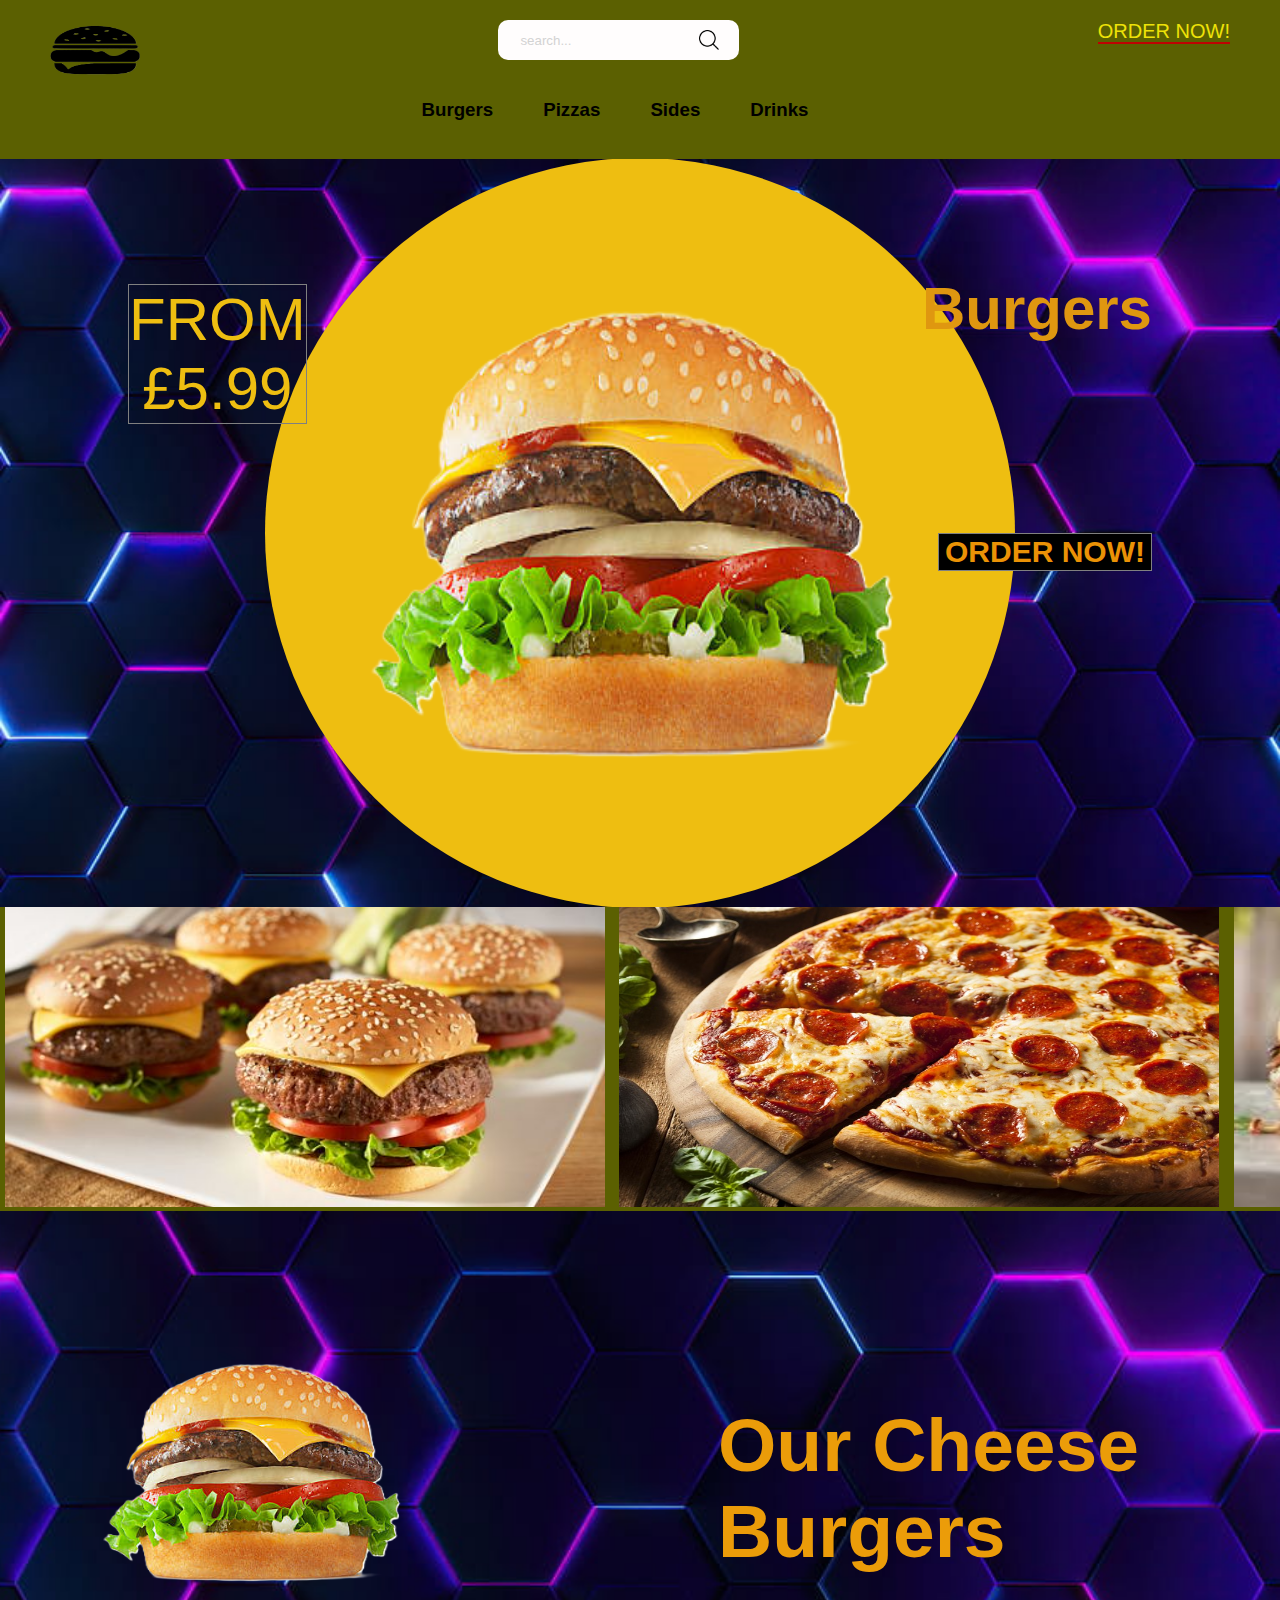
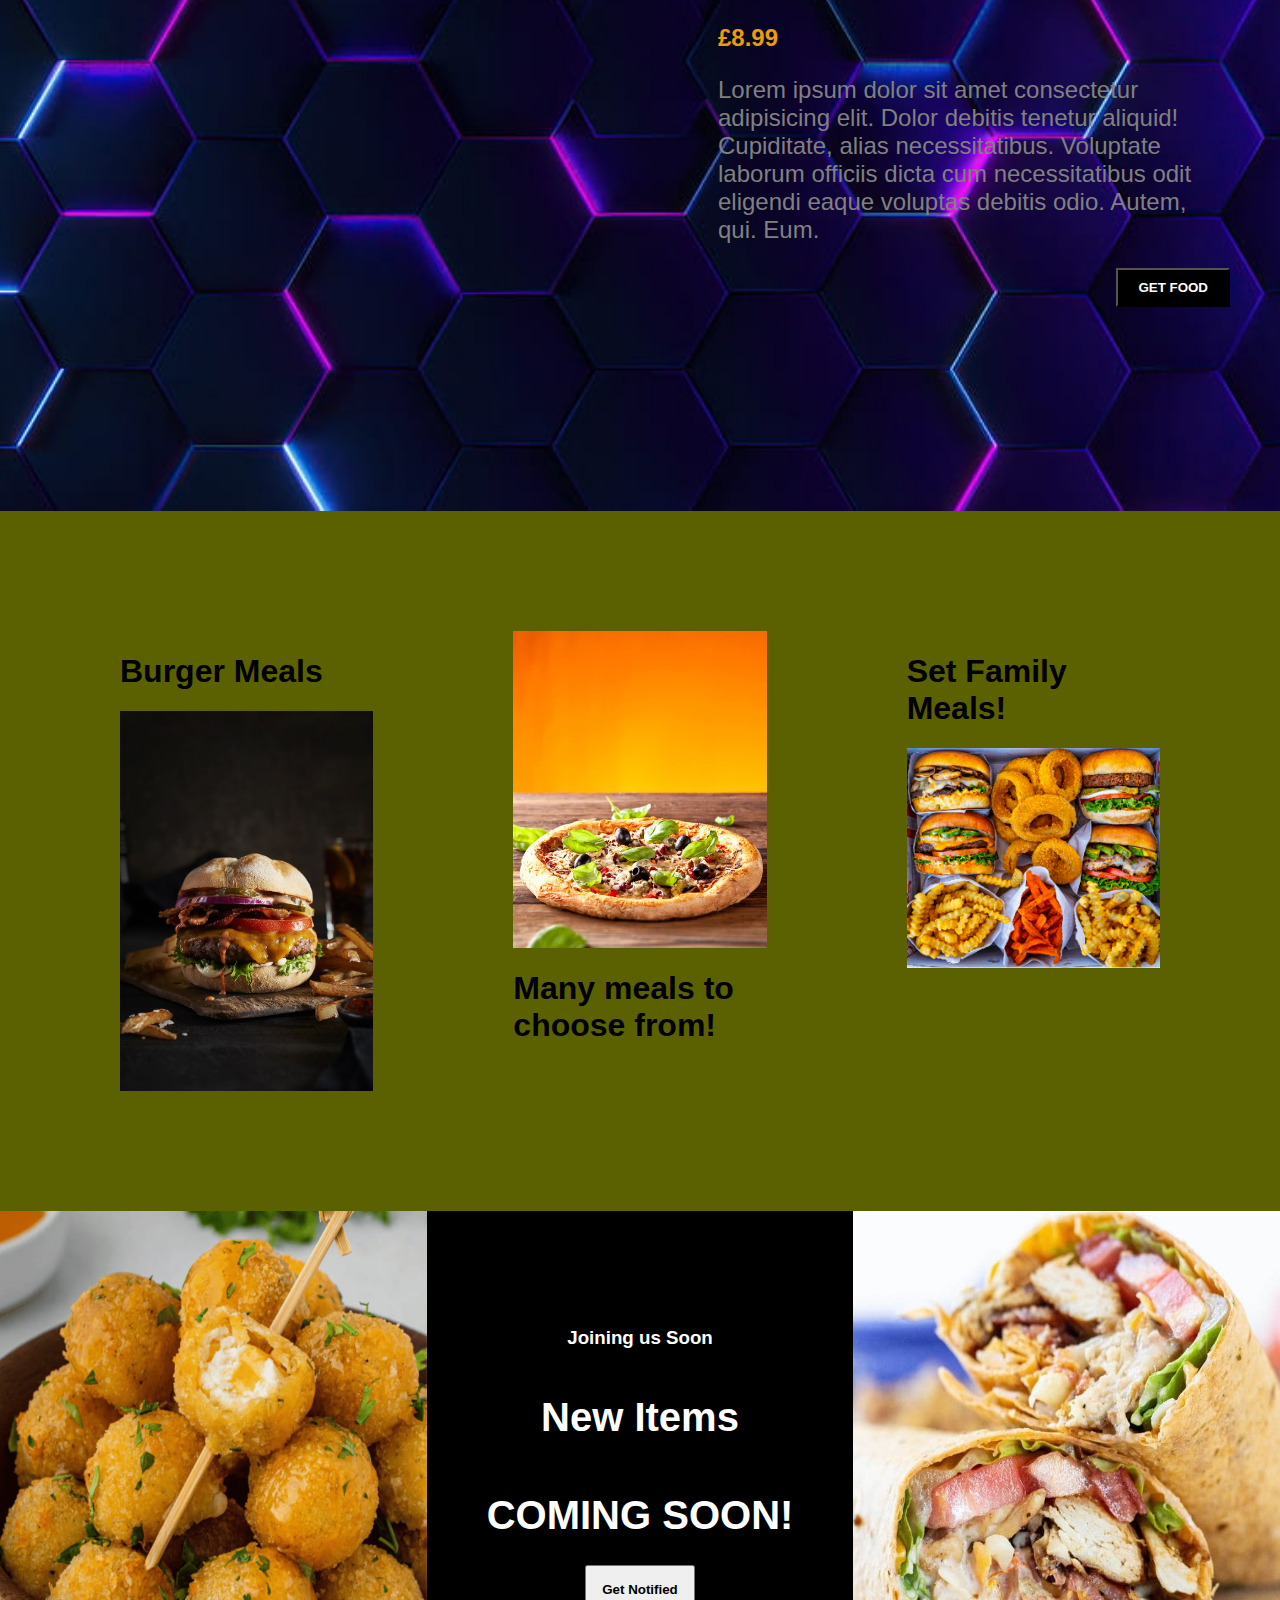
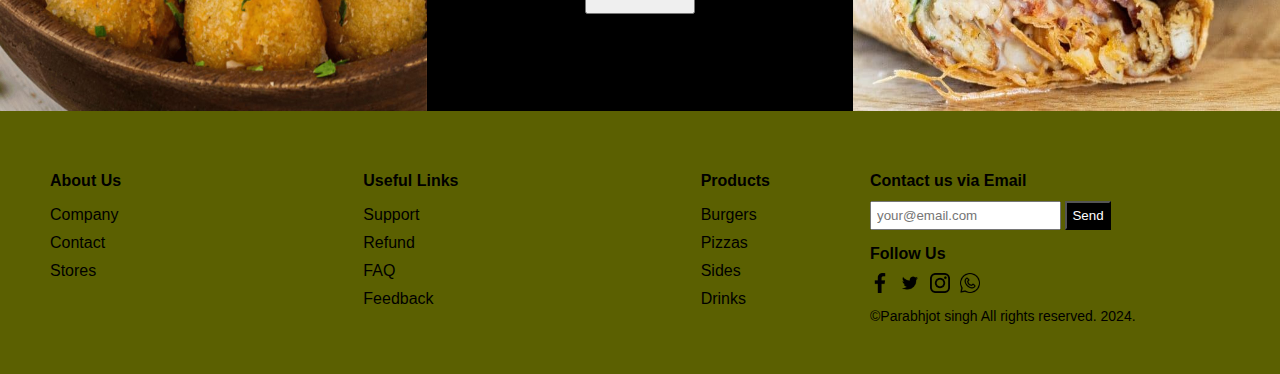
<file: food/index.html>
<html lang="en">
<head>
    <meta charset="UTF-8">
    <meta name="viewport" content="width=device-width, initial-scale=1.0">
    <link href="https://fonts.googleapis.com/css2?family=Exo:ital,wght@0,100..900;1,100..900&display=swap" rel="stylesheet">
    <link rel="stylesheet" href="style.css">
    <title>Take Out</title>
</head>
<body>
    <nav id="nav">
        <div class="navTop">
    <div class="navItem">
        <a href="index.html"> <img src="./img/logo.png" width="90px" height="60px" alt=""></a>
        </div>
        <div class="navItem">
            <div class="search">
                <input type="text" placeholder="search..." class="searchInput">
               <img src="./img/search.png" width="20" height="20" alt="" class="searchIcon">
        </div>
    </div>
    <div class="navItem">
        <a href="order.html"><span class="limitedOffer">ORDER NOW!</span></a>
    </div>
        </div> 
        <div class="navBottom">
            <h3 class="menuItem">Burgers</h3>
            <h3 class="menuItem">Pizzas</h3>
            <h3 class="menuItem">Sides</h3>
            <h3 class="menuItem">Drinks</h3>
        </div>
    </nav>

    <div class="slider">
        <div class="sliderwrapper">
            <div class="sliderItem">
                <img src="./img/burger2.png" height="700px" width="900px" alt="" class="sliderImg">
                    <div class="sliderBg"></div>
                    <h1 class="sliderTitle">Burgers</h1>
                    <h2 class="sliderPrice">FROM<br> £5.99</h2>
                    <a href="#product">
                    <button class="buyButton">ORDER NOW!</button>
                    </a>
            </div>
            <div class="sliderItem">
                <img src="./img/pizza2.png" height="700px" width="700px" alt="" class="sliderImg">
                    <div class="sliderBg"></div>
                    <h1 class="sliderTitle">Pizzas</h1>
                    <h2 class="sliderPrice">FROM<br> £9.99</h2>
                    <a href="#product">
                    <button class="buyButton">ORDER NOW!</button>
                    </a>
            </div>
            <div class="sliderItem">
                <img src="./img/sides2.png" height="700px" width="700px" alt="" class="sliderImg">
                    <div class="sliderBg"></div>
                    <h1 class="sliderTitle">Sides</h1>
                    <h2 class="sliderPrice">FROM<br> £1.20</h2>
                    <a href="#product">
                    <button class="buyButton">ORDER NOW!</button>
                    </a>
            </div>
            <div class="sliderItem">
                <img src="./img/drinks2.png" alt="" class="sliderImg">
                    <div class="sliderBg"></div>
                    <h1 class="sliderTitle">Drinks</h1>
                    <h2 class="sliderPrice">FROM<br> £1!</h2>
                    <a href="#product">
                    <button class="buyButton">ORDER NOW!</button>
                    </a>
            </div>
        
        </div>
    </div>

    <div class="scrolling-container">
        <div class="scrolling-wrapper">
            <img class="scrolling-item" src="./img/banner.jpg"  height="300px" width="600px" alt="Image 1">
            <img class="scrolling-item" src="./img/banner2.jpg" height="300px" width="600px" alt="Image 2">
            <img class="scrolling-item" src="./img/banner3.jpg" height="300px" width="600px" alt="Image 3">
            <img class="scrolling-item" src="./img/banner4.jpg" height="300px" width="600px" alt="Image 4">
            <img class="scrolling-item" src="./img/banner5.jpg" height="300px" width="600px" alt="Image 5">
            <!-- images for scrolling across the screen -->
        </div>
    </div>

    <div class="product" id="product">
        <img src="./img/burger2.png" alt="" class="productImg">
        <div class="productDetails">
            <h1 class="productTitle">Our Cheese Burgers</h1>
            <h2 class="productPrice">£8.99</h2>
            <p class="productDesc">Lorem ipsum dolor sit amet consectetur adipisicing elit. Dolor debitis tenetur aliquid! Cupiditate, alias necessitatibus. Voluptate laborum officiis dicta cum necessitatibus odit eligendi eaque voluptas debitis odio. Autem, qui. Eum.</p>
           <a href="./order.html"><button class="productButton">GET FOOD</button></a>
        </div>
        </div>
        <div class="gallery">
            <div class="galleryItem">
                <h1 class="galleryTitle">Burger Meals</h1>
                <img src="./img/meal1.jpg" alt="" class="galleryImg">
            </div>
            <div class="galleryItem">
                <img src="./img/meal2.jpg" alt="" class="galleryImg">
                <h1 class="galleryTitle">Many meals to choose from!</h1>
            </div>
            <div class="galleryItem">
                <h1 class="galleryTitle">Set Family Meals!</h1>
                <img src="./img/meal3.jpg" alt="" class="galleryImg">
            </div>
        </div>
        <div class="newSeason">
            <div class="nsItem">
                <img src="./img/meal4.jpg" alt="" class="nsImg">
            </div>
            <div class="nsItem">
                <h3 class="nsTitleSm">Joining us Soon</h3>
                <h1 class="nsTitle"> New Items</h1>
                <h1 class="nsTitle"> COMING SOON!</h1>
                <a href="#nav">
                    <button class="nsButton">Get Notified</button>
                </a>
            </div>
            <div class="nsItem">
                <img src="./img/meal5.jpg" alt="" class="nsImg">
            </div>
        </div>
        <footer>
            <div class="footerLeft">
                <div class="footerMenu">
                    <h1 class="fMenuTitle">About Us</h1>
                    <ul class="fList">
                        <li class="fListItem">Company</li>
                        <li class="fListItem">Contact</li>
                        <li class="fListItem">Stores</li>
                    </ul>
                </div>
                <div class="footerMenu">
                    <h1 class="fMenuTitle">Useful Links</h1>
                    <ul class="fList">
                        <li class="fListItem">Support</li>
                        <li class="fListItem">Refund</li>
                        <li class="fListItem">FAQ</li>
                        <li class="fListItem">Feedback</li>
                    </ul>
                </div>
                <div class="footerMenu">
                    <h1 class="fMenuTitle">Products</h1>
                    <ul class="fList">
                        <li class="fListItem">Burgers</li>
                        <li class="fListItem">Pizzas</li>
                        <li class="fListItem">Sides</li>
                        <li class="fListItem">Drinks</li>
                    </ul>
                </div>
            </div>
            <div class="footerRight">
                <div class="footerRightMenu">
                    <h1 class="fMenuTitle">Contact us via Email</h1>
                    <div class="fMail">
                        <input type="text" placeholder="your@email.com" class="fInput">
                        <button class="fButton">Send</button>   
                    </div>
                </div>
                <div class="footerRightMenu">
                    <h1 class="fMenuTitle">Follow Us</h1> 
                    <div class="fIcons">
                        <img src="./img/facebook.png" alt="" class="fIcon">
                        <img src="./img/twitter.png" alt="" class="fIcon">
                        <img src="./img/instagram.png" alt="" class="fIcon">
                        <img src="./img/whatsapp.png" alt="" class="fIcon">
                    </div> 
                </div>
                <div class="footerRightMenu">
                    <span class="copyright">&copy;Parabhjot singh All rights reserved. 2024.</span>
                </div>
            </div>
        </footer>
    <script src="./script.js"></script>
</body>
</html>
</file>
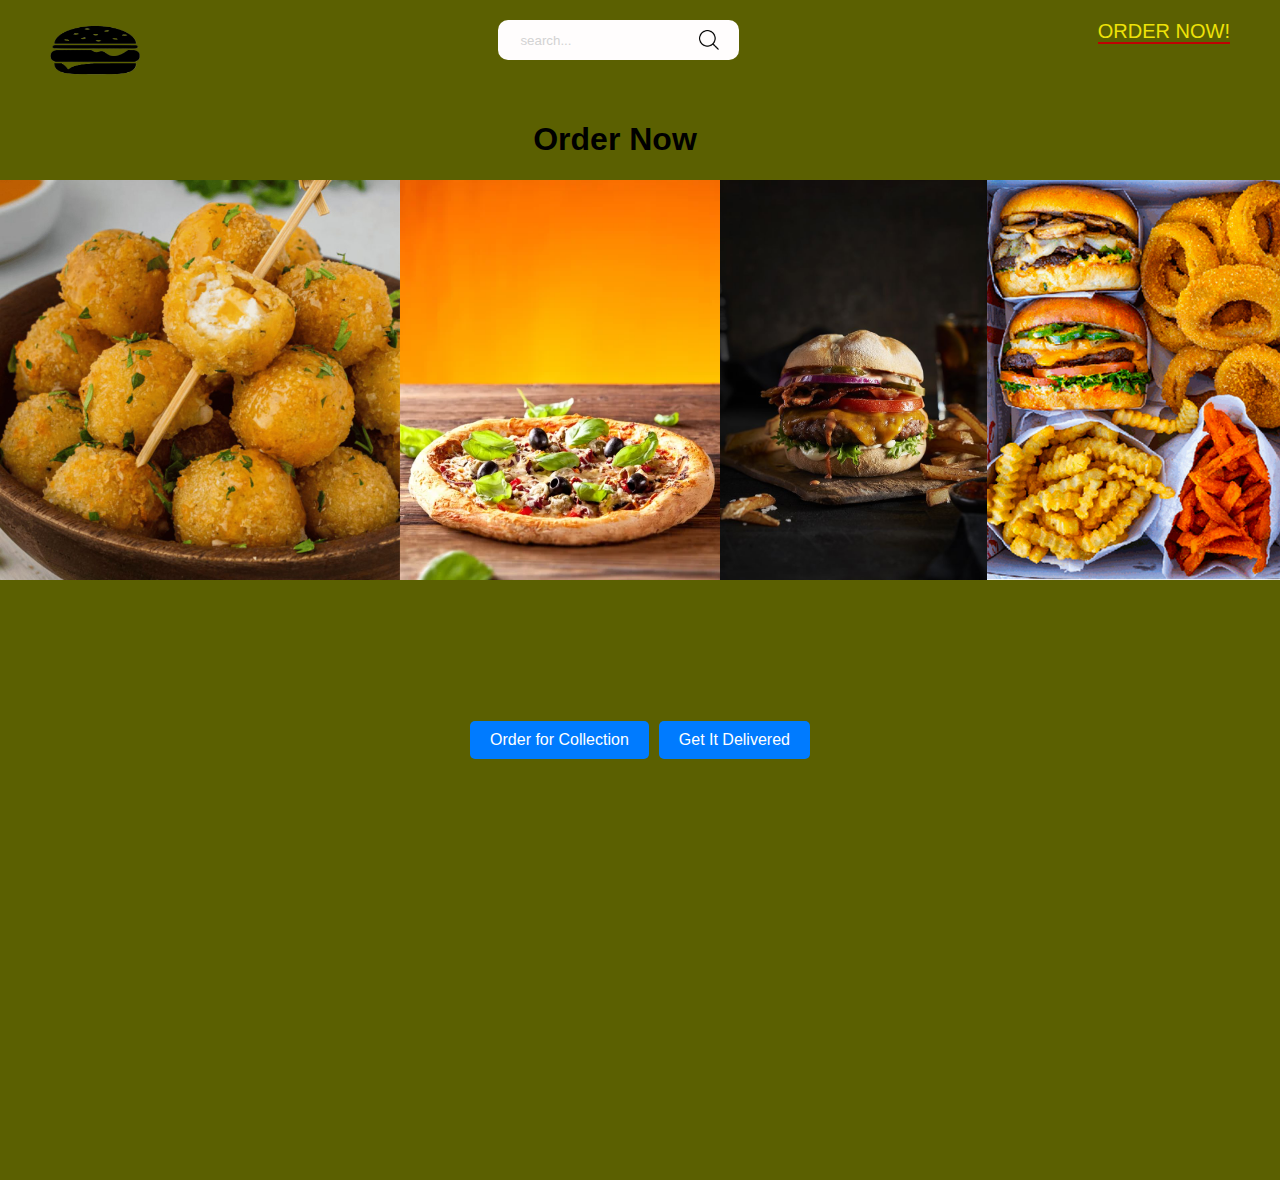
<file: food/order.html>
<html lang="en">
<head>
    <meta charset="UTF-8">
    <meta name="viewport" content="width=device-width, initial-scale=1.0">
    <link href="https://fonts.googleapis.com/css2?family=Exo:ital,wght@0,100..900;1,100..900&display=swap" rel="stylesheet">
    <link rel="stylesheet" href="style.css">
    <title>Order now</title>
</head>
<body>
<nav id="nav">
    <div class="navTop">
<div class="navItem">
   <a href="index.html"> <img src="./img/logo.png" width="90px" height="60px" alt=""></a>
    </div>
    <div class="navItem">
        <div class="search">
            <input type="text" placeholder="search..." class="searchInput">
           <img src="./img/search.png" width="20" height="20" alt="" class="searchIcon">
    </div>
</div>
<div class="navItem">
    <a href="order.html"><span class="limitedOffer">ORDER NOW!</span></a>
</div>
    </div> 
    </nav>
    <div class="navBottom">
        <h1 class="menuItem">Order Now</h1>
    </div>
    <div class="orderImg">
        <img src="./img/meal4.jpg" height="400px" width="600px">
        <img src="./img/meal2.jpg" height="400px" width="600px">
        <img src="./img/meal1.jpg" height="400px" width="600px">
        <img src="./img/meal3.jpg" height="400px" width="600px">

        </div>
    </div>
    <div class="form-container">
        <div class="btn-container">
            <button id="orderForCollectionBtn">Order for Collection</button>
            <button id="getItDeliveredBtn">Get It Delivered</button>
        </div>
    
        <form id="collectionForm" class="form">
            <h2>Order for Collection</h2>
            <input type="text" name="name" placeholder="Your Name" required>
            <input type="email" name="email" placeholder="Your Email" required>
            <input type="tel" name="phone" placeholder="Your Phone Number" required><br><br>
            
            <label for="foodTypeCollection">Choose food type:</label>
            <select id="foodTypeCollection" name="foodType">
                <option value="">Select</option>
                <option value="pizza">Pizza</option>
                <option value="burger">Burger</option>
            </select>
    
            <div id="pizzaOptionsCollection" class="hidden">
                <label for="pizzaTypeCollection">Choose pizza type:</label>
                <select id="pizzaTypeCollection" name="pizzaType">
                    <option value="margherita">Margherita</option>
                    <option value="pepperoni">Pepperoni</option>
                    <option value="veggie">Veggie</option>
                    <option value="chicken">Chicken</option>
                    <option value="spixy">Spicy</option>
                </select>
            </div>
    
            <div id="burgerOptionsCollection" class="hidden">
                <label for="burgerTypeCollection">Choose burger type:</label>
                <select id="burgerTypeCollection" name="burgerType">
                    <option value="cheeseburger">Cheeseburger</option>
                    <option value="baconburger">Bacon Burger</option>
                    <option value="veggieburger">Veggie Burger</option>
                    <option value="chickenburger">Chicken Burger</option>
                    <option value="mexicanburger">Mexican Burger</option>
                </select>
            </div>
    
            <button type="submit">Submit Order for Collection</button>
        </form>
    
        <form id="deliveryForm" class="form">
            <h2>Order for Delivery</h2>
            <input type="text" name="name" placeholder="Your Name" required>
            <input type="email" name="email" placeholder="Your Email" required>
            <input type="tel" name="phone" placeholder="Your Phone Number" required><br><br>
            
            <label for="foodTypeDelivery">Choose food type:</label>
            <select id="foodTypeDelivery" name="foodType">
                <option value="">Select</option>
                <option value="pizza">Pizza</option>
                <option value="burger">Burger</option>
            </select>
    
            <div id="pizzaOptionsDelivery" class="hidden">
                <label for="pizzaTypeDelivery">Choose pizza type:</label>
                <select id="pizzaTypeDelivery" name="pizzaType">
                    <option value="margherita">Margherita</option>
                    <option value="pepperoni">Pepperoni</option>
                    <option value="veggie">Veggie</option>
                    <option value="chicken">Chicken</option>
                    <option value="spixy">Spicy</option>
                </select>
            </div>
    
            <div id="burgerOptionsDelivery" class="hidden">
                <label for="burgerTypeDelivery">Choose burger type:</label>
                <select id="burgerTypeDelivery" name="burgerType">
                    <option value="cheeseburger">Cheeseburger</option>
                    <option value="baconburger">Bacon Burger</option>
                    <option value="veggieburger">Veggie Burger</option>
                    <option value="chickenburger">Chicken Burger</option>
                    <option value="mexicanburger">Mexican Burger</option>
                </select>
            </div>
    
            <button type="submit">Submit Order for Delivery</button>
        </form>
    </div>

    <script>
   const orderForCollectionBtn = document.getElementById('orderForCollectionBtn');
    const getItDeliveredBtn = document.getElementById('getItDeliveredBtn');
    const collectionForm = document.getElementById('collectionForm');
    const deliveryForm = document.getElementById('deliveryForm');
    const btnContainer = document.querySelector('.btn-container'); // Container for buttons

    const foodTypeCollection = document.getElementById('foodTypeCollection');
    const pizzaOptionsCollection = document.getElementById('pizzaOptionsCollection');
    const burgerOptionsCollection = document.getElementById('burgerOptionsCollection');
    
    const foodTypeDelivery = document.getElementById('foodTypeDelivery');
    const pizzaOptionsDelivery = document.getElementById('pizzaOptionsDelivery');
    const burgerOptionsDelivery = document.getElementById('burgerOptionsDelivery');

    // Event listeners
    orderForCollectionBtn.addEventListener('click', function() {
        showForm(collectionForm);
        hideForm(deliveryForm);
        hideButtons();
    });

    getItDeliveredBtn.addEventListener('click', function() {
        showForm(deliveryForm);
        hideForm(collectionForm);
        hideButtons();
    });

    foodTypeCollection.addEventListener('change', function () {
        if (this.value === 'pizza') {
            pizzaOptionsCollection.classList.remove('hidden');
            burgerOptionsCollection.classList.add('hidden');
        } else if (this.value === 'burger') {
            burgerOptionsCollection.classList.remove('hidden');
            pizzaOptionsCollection.classList.add('hidden');
        } else {
            pizzaOptionsCollection.classList.add('hidden');
            burgerOptionsCollection.classList.add('hidden');
        }
    });

    foodTypeDelivery.addEventListener('change', function () {
        if (this.value === 'pizza') {
            pizzaOptionsDelivery.classList.remove('hidden');
            burgerOptionsDelivery.classList.add('hidden');
        } else if (this.value === 'burger') {
            burgerOptionsDelivery.classList.remove('hidden');
            pizzaOptionsDelivery.classList.add('hidden');
        } else {
            pizzaOptionsDelivery.classList.add('hidden');
            burgerOptionsDelivery.classList.add('hidden');
        }
    });

    // Function to show a form
    function showForm(form) {
        form.classList.add('active');
    }

    // Function to hide a form
    function hideForm(form) {
        form.classList.remove('active');
    }

    // Function to hide buttons
    function hideButtons() {
        btnContainer.style.display = 'none';
    }

    // Example: Form submission handling (prevent default for demo)
    collectionForm.addEventListener('submit', function(event) {
        event.preventDefault();
        const formData = new FormData(collectionForm);
        const name = formData.get('name');
        const email = formData.get('email');
        const message = formData.get('message');
        const foodType = formData.get('foodType');
        const foodDetail = foodType === 'pizza' ? formData.get('pizzaType') : formData.get('burgerType');
        console.log('Order for Collection submitted:', name, email, message, foodType, foodDetail);
        collectionForm.reset();
        alert('Order for Collection submitted successfully!');
    });

    deliveryForm.addEventListener('submit', function(event) {
        event.preventDefault();
        const formData = new FormData(deliveryForm);
        const name = formData.get('name');
        const email = formData.get('email');
        const message = formData.get('message');
        const foodType = formData.get('foodType');
        const foodDetail = foodType === 'pizza' ? formData.get('pizzaType') : formData.get('burgerType');
        console.log('Order for Delivery submitted:', name, email, message, foodType, foodDetail);
        deliveryForm.reset();
        alert('Order for Delivery submitted successfully!');
    });
    </script>
</body>
</html>
</file>
<file: food/style.css>
html{
    scroll-behavior: smooth;
    background-color:#5b6001;
}

body{
    font-family: "Lato", sans-serif;
    padding: 0;
    margin: 0;
}

nav{
    background-color:#5b6001;
    color: rgb(0, 0, 0);
    padding:20px 50px;
}

.navTop{
    display: flex;
    align-content: center;
    justify-content: space-between;
}

.search{
    display: flex;
    align-items: center;
    background-color: rgb(255, 253, 253);
    padding: 10px 20px;
    border-radius: 10px;
}

.searchInput{
    border: none;
    background-color: transparent;
}

.searchInput::placeholder{
    color:lightgray;
}

.limitedOffer{
    font-size:20px;
    border-bottom: 2px solid rgb(190, 2, 2);
    cursor: pointer;
}

.navBottom{
    display: flex;
    align-items: center;
    justify-content: center;
}

.menuItem{
    margin-right: 50px;
    cursor: pointer;
    color: rgb(0, 0, 0);
    font-weight: 600;
}

.slider{
    background:  url("img/bg.jpg")no-repeat center center/cover;

    overflow:hidden;

}

.sliderWrapper{
display:flex;
width: 500vw;
transition: all  0.5s ease-in-out;
}

.sliderItem{
    width: 100vw;
    display:flex;
    align-items:center;
    justify-content:center;
    position:relative;
}

.sliderBg{
    width: 750px;
    height:750px;
    border-radius: 50%;
    position: absolute;
    background-color: rgb(238, 190, 17);
}

.sliderImg{
    z-index:1;
}

.sliderTitle{
    position: absolute;
    top:10%;
    right:10%;
    font-size:60px;
    font-weight: 900;
    color:rgb(223, 151, 16);
    z-index: 1;
}

.sliderPrice{
    position: absolute;
    top:10%;
    left:10%;
    font-size:60px;
    font-weight: 300;
    text-align: center;
    color:white;
    border:1px solid gray;
    z-index: 1;
}

.buyButton{
    position: absolute;
    top:50%;
    right:10%;
    font-size:30px;
    font-weight: 900;
    color:rgb(234, 146, 6);
    border:1px solid gray;
    z-index: 1;
    cursor:pointer;
    background-color: black;
}

.buyButton:hover{
    background-color: rgb(234, 146, 6);
    color:black;
}

.sliderItem:nth-child(1) .sliderBg{
    background-color: rgb(238, 190, 17);
}

.sliderItem:nth-child(2) .sliderBg{
    background-color: rgb(162, 136, 6);
}

.sliderItem:nth-child(3) .sliderBg{
    background-color: rgb(187, 162, 1);
}

.sliderItem:nth-child(4) .sliderBg{
    background-color: rgb(210, 128, 4);
}


.sliderItem:nth-child(1) .sliderPrice{
    color: rgb(238, 190, 17);
}

.sliderItem:nth-child(2) .sliderPrice{
    color: rgb(162, 136, 6);
}

.sliderItem:nth-child(3) .sliderPrice{
    color: rgb(187, 162, 1);
}

.sliderItem:nth-child(4) .sliderPrice{
    color: rgb(210, 128, 4);
}


.scrolling-container {
    overflow: hidden;
    white-space: nowrap;
}

.scrolling-wrapper {
    display: inline-block;
    animation: scroll 20s linear infinite;
}

.scrolling-item {
    display: inline-block;
    padding: 0 5px; /* Adjust as needed */
    cursor: pointer;
}

@keyframes scroll {
    0%   { transform: translateX(100%); }
    100% { transform: translateX(-100%); }
}

.product{
    height:100vh;
    background:  url("img/bg.jpg")no-repeat center center/cover;
    position: relative;


}

.productImg{
    width: 40%;
    margin-top: 90px;
}

.productDetails{
    position: absolute;
    top: 10%; 
    right: 0;
    width:40%;
    padding:50px;
}

.productTitle{
    font-size: 75px;
    font-weight: 900;
    color:rgb(235, 156, 9)
}

.productDesc{
    font-size: 24px;
    color: gray;
}

.productPrice{
    color:rgb(235, 156, 9)
}

.productButton{
    float: right;
    padding: 10px 20px;
    background-color:black;
    color:white;
    font-weight: 600;
    cursor: pointer;
}

.productButton:hover{
    background-color: white;
    color:black;
}

.gallery{
    padding: 50px;
    display: flex;
}

.galleryItem{
    flex:1;
    padding:70px;
}

.galleryImg{
   width:100%;
   cursor: pointer; 
}

.newSeason{
    display:flex;
}

.nsItem{
    flex:1;
    background-color: black;
    color:white;
    display:flex;
    flex-direction: column;
    align-items: center;
    justify-content:center;
    text-align:center;
}

.nsImg{
    width:100%;
    height: 500px;
}

.nsTitle{
font-size: 40px;
}

.nsButton{
    padding:15px;
    font-weight: 600;
    cursor: pointer;
}

footer{
    display:flex;
}

.footerLeft{
    flex:2;
    display:flex;
    justify-content: space-between;
    padding:50px;
}

.fMenuTitle{
    font-size: 16px;
}

.fList{
    padding:0;
    list-style: none;
}

.fListItem{
    margin-bottom: 10px;
    color:rgb(0, 0, 0);
    cursor: pointer;
}

.footerRight{
    flex:1;
    padding:50px;
    display: flex;
    flex-direction: column;
    justify-content: space-between;
}

.fInput{
    padding: 5px;
}

.fButton{
    padding:5px;
    background-color:black;
color:white;
}

.fIcons{
    display:flex;
}

.fIcon{
    width: 20px;
    height: 20px;
    margin-right: 10px;
    margin-bottom: 10px;
    cursor:pointer;
}

.copyright{
    font-weight: 300;
    font-size: 14px;
}

.form-container {
    display: flex;
    justify-content: center;
    align-items: center;
    flex-direction: column;
    height: 100vh;
}

.form {
    display: none;
    max-width: 400px;
    padding: 20px;
    border: 1px solid #ccc;
    border-radius: 8px;
    box-shadow: 0 0 10px rgba(0, 0, 0, 0.1);
    background-color: white;
}

.form.active {
    display: block;
}

.form h2 {
    text-align: center;
}

.form input[type="text"],
.form input[type="email"],
.form textarea,
.form select {
    width: 100%;
    padding: 8px;
    margin-bottom: 10px;
    border: 1px solid #ccc;
    border-radius: 4px;
    box-sizing: border-box;
}

.form button {
    display: block;
    width: 100%;
    padding: 10px;
    background-color: #4CAF50;
    color: white;
    border: none;
    border-radius: 4px;
    cursor: pointer;
    transition: background-color 0.3s ease, transform 0.3s ease;
}

.form button:hover {
    background-color: #45a049;
    transform: scale(1.05);
}

.form button:active {
    background-color: #3e8e41;
    transform: scale(1);
}

.btn-container {
    display: flex;
    justify-content: center;
    margin-top: 20px;
}

.btn-container button {
    padding: 10px 20px;
    margin-right: 10px;
    border: none;
    border-radius: 5px;
    background-color: #007BFF;
    color: white;
    font-size: 16px;
    cursor: pointer;
    transition: background-color 0.3s ease, transform 0.3s ease;
}

.btn-container button:last-child {
    margin-right: 0;
}

.btn-container button:hover {
    background-color: #0056b3;
    transform: scale(1.05);
}

.btn-container button:active {
    background-color: #003f7f;
    transform: scale(1);
}

.hidden {
    display: none;
}

.orderImg{
    display:flex;
    justify-items:center;
    height:100px;
    width:300px;
}

a {
    color: #eee208; 
    text-decoration: none;
}

a:hover {
    color: #ffffff; 
}

a:visited {
    color: #000000;
}
</file>
